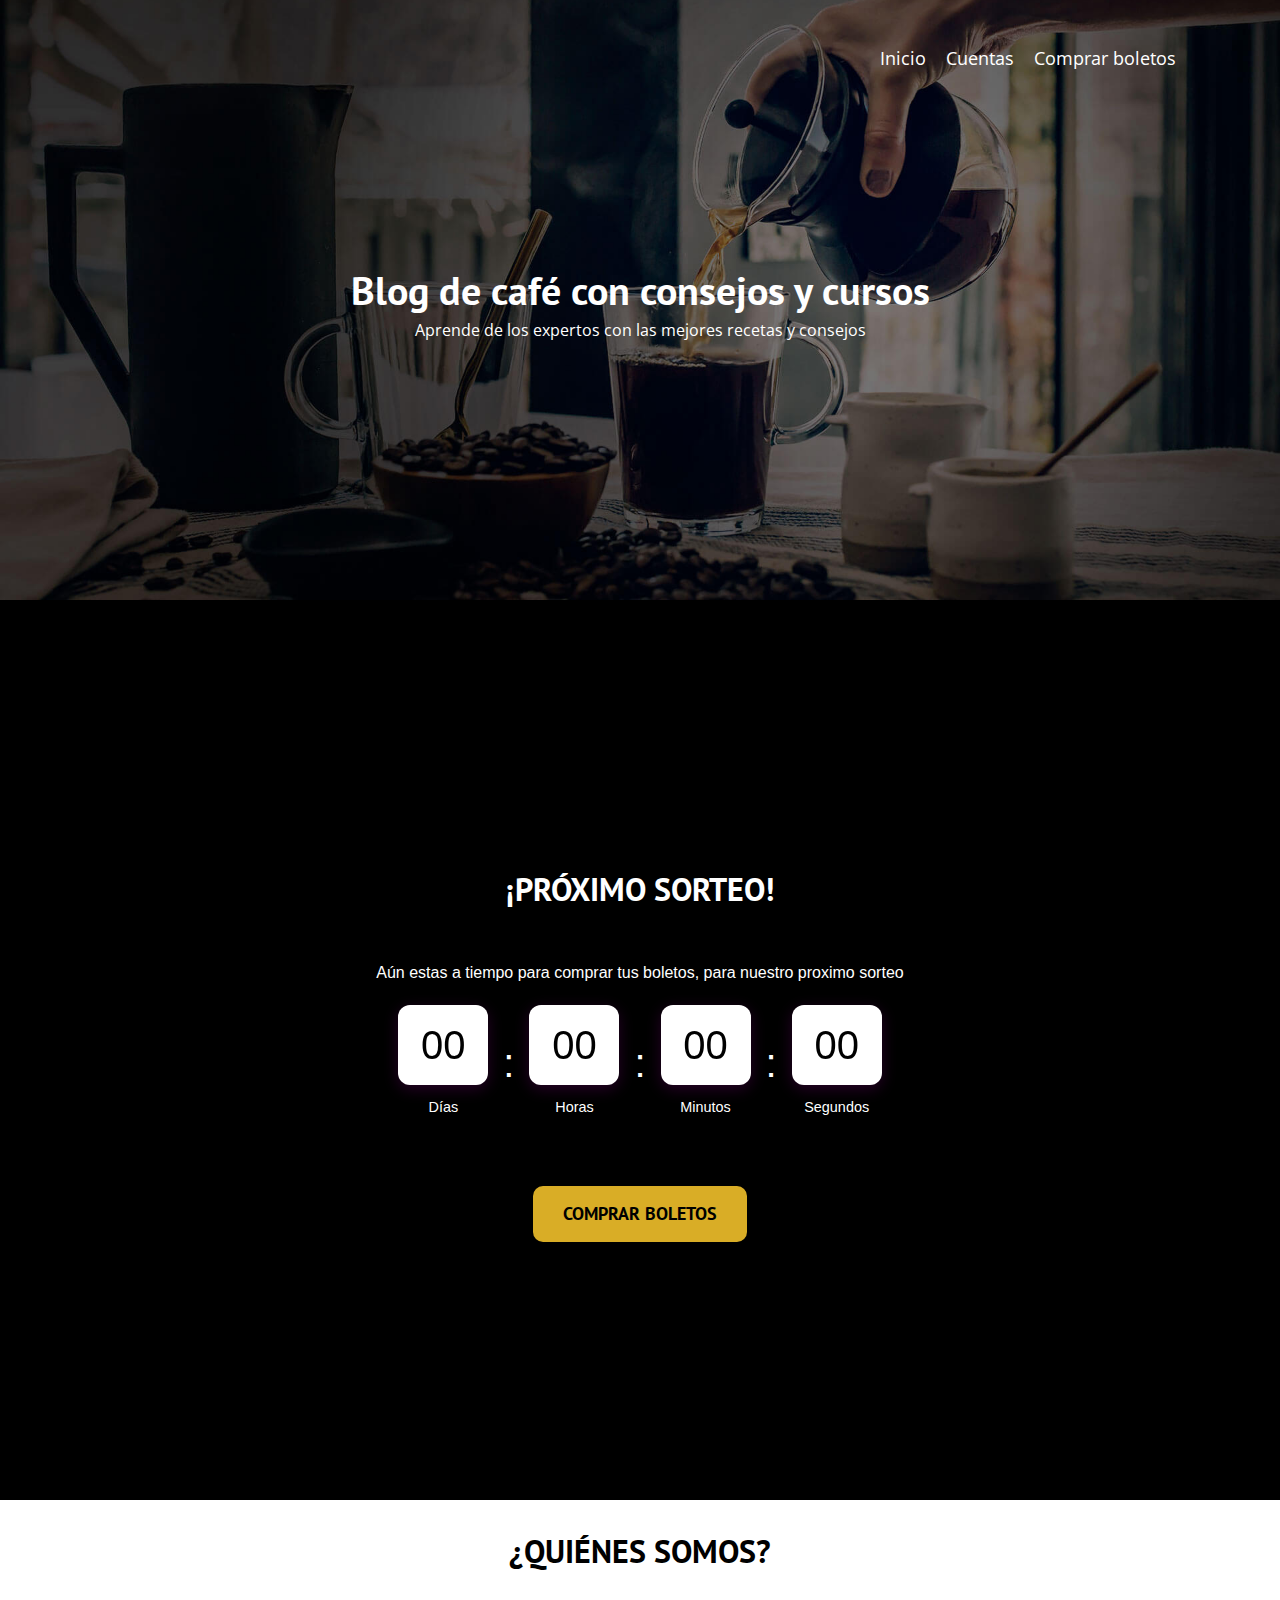
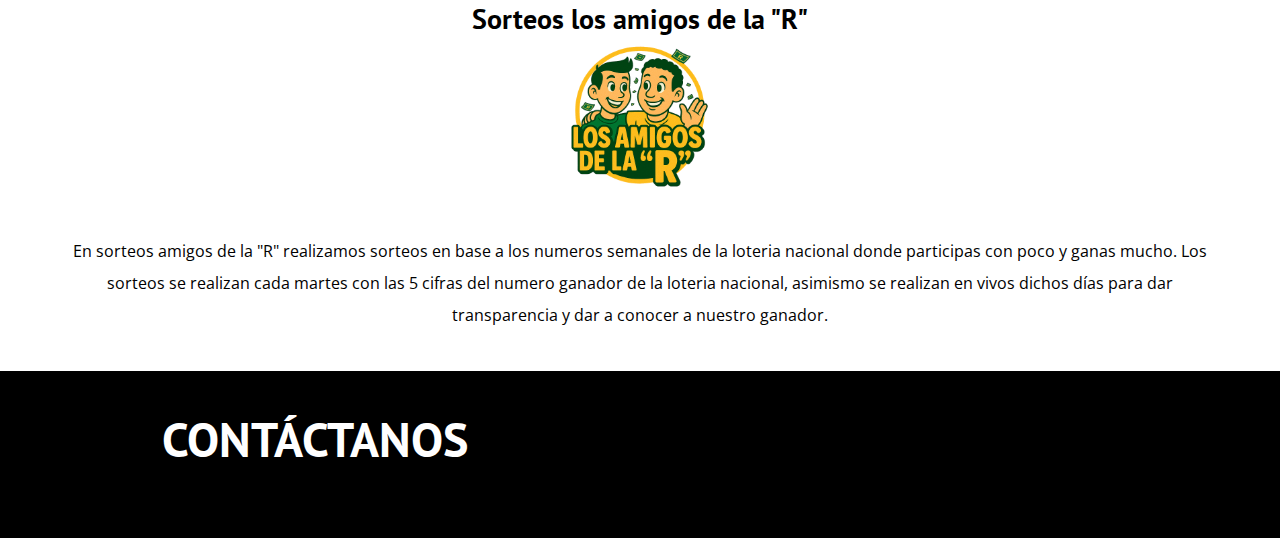
<file: index.html>
<!DOCTYPE html>
<html lang="en">
<head>
    <meta charset="UTF-8">
    <meta name="viewport" content="width=device-width, initial-scale=1.0">
    <title>LosamigosdelaR</title>
    <link rel="icon" href="/img/Logo1.png">
    <link rel="stylesheet" href="css/normalize.css">
    <link rel="stylesheet" href="css/style.css">
    <link rel="preconnect" href="https://fonts.googleapis.com">
    <link rel="preconnect" href="https://fonts.gstatic.com" crossorigin>
    <link href="https://fonts.googleapis.com/css2?family=Open+Sans&family=PT+Sans:wght@400;700&display=swap" rel="stylesheet">
</head>
<body>
    <header class="header">

        <div class="contenedor">
            <div class="barra">
                <a class="logo" href="index.html">
                
                </a>

                <nav class="navegacion">
                    <a href="nosotros.html" class="navegacion_enlace">Inicio</a>
                    <a href="cursos.html" class="navegacion_enlace">Cuentas</a>
                    <a href="contacto.html" class="navegacion_enlace">Comprar boletos</a>

                </nav>
             </div>
        </div>

        <div class="header_texto">
            <h2 class="no-margin">Blog de café con consejos y cursos</h2>
            <p class="no-margin">Aprende de los expertos con las mejores recetas y consejos</p>
        </div>
    </header>

    <div class="contador-body">
        <h3>¡PRÓXIMO SORTEO!</h3>
    <P>Aún estas a tiempo para comprar tus boletos, para nuestro proximo sorteo</P>
    
    <div class="contador-container">
      <div class="tiempo">
        <div class="flip-card" id="dias">
          <div class="flip-card-inner">
            <div class="flip-face flip-front">00</div>
            <div class="flip-face flip-back">00</div>
          </div>
        </div>
        <div class="label">Días</div>
      </div>
      <div class="separador">:</div>
  
      <div class="tiempo">
        <div class="flip-card" id="horas">
          <div class="flip-card-inner">
            <div class="flip-face flip-front">00</div>
            <div class="flip-face flip-back">00</div>
          </div>
        </div>
        <div class="label">Horas</div>
      </div>
      <div class="separador">:</div>
  
      <div class="tiempo">
        <div class="flip-card" id="minutos">
          <div class="flip-card-inner">
            <div class="flip-face flip-front">00</div>
            <div class="flip-face flip-back">00</div>
          </div>
        </div>
        <div class="label">Minutos</div>
      </div>
      <div class="separador">:</div>
  
      <div class="tiempo">
        <div class="flip-card" id="segundos">
          <div class="flip-card-inner">
            <div class="flip-face flip-front">00</div>
            <div class="flip-face flip-back">00</div>
          </div>
        </div>
        <div class="label">Segundos</div>

        
      </div>
      
    </div>
    <br>
    <br>
    <a href="entrada.html" class="boton boton--primario">Comprar Boletos</a>
    </div>
    
  
    <script>
        const fechaBoda = new Date("2025-06-09T00:00:00");
    
        function actualizarFlipCard(id, nuevoValor) {
          const card = document.getElementById(id);
          const inner = card.querySelector('.flip-card-inner');
          const front = card.querySelector('.flip-front');
          const back = card.querySelector('.flip-back');
    
          if (front.textContent !== nuevoValor) {
            back.textContent = nuevoValor;
            card.classList.add('flipping');
    
            setTimeout(() => {
              front.textContent = nuevoValor;
              card.classList.remove('flipping');
            }, 600);
          }
        }
    
        function actualizarContador() {
          const ahora = new Date();
          const diferencia = fechaBoda - ahora;
    
          if (diferencia <= 0) {
            // Aquí podrías mostrar un mensaje especial
            return;
          }
    
          const segundosTotales = Math.floor(diferencia / 1000);
          const dias = Math.floor(segundosTotales / (60 * 60 * 24));
          const horas = Math.floor((segundosTotales % (60 * 60 * 24)) / (60 * 60));
          const minutos = Math.floor((segundosTotales % (60 * 60)) / 60);
          const segundos = segundosTotales % 60;
    
          actualizarFlipCard("dias", dias.toString().padStart(2, '0'));
          actualizarFlipCard("horas", horas.toString().padStart(2, '0'));
          actualizarFlipCard("minutos", minutos.toString().padStart(2, '0'));
          actualizarFlipCard("segundos", segundos.toString().padStart(2, '0'));
        }
    
        actualizarContador();
        setInterval(actualizarContador, 1000);
      </script>


    <div class="contenedor contenido-principal">
        <main class="Blog">
            <h3>¿QUIÉNES SOMOS?</h3>
            <div class="entrada__contenido">
                    <h4 class="no-margin">Sorteos los amigos de la "R"</h4>
                    <img class="logo-qs" src="img/Logo1.png" alt="">
                    <p>
                      En sorteos amigos de la "R" realizamos sorteos en base a los numeros semanales de la loteria nacional donde participas con poco y ganas mucho.
                        Los sorteos se realizan cada martes con las 5 cifras del numero ganador de la loteria nacional, asimismo se realizan en vivos dichos días para dar transparencia y dar a conocer a nuestro ganador.</p>
                        

                
                </div>

          
            
         </main>
    </div>

    <footer class="footer">
        <div class="contenedor">
            <div class="contenedor">
                <div class="barra">
                    <a class="logo" href="index.html">
                    <h1 class="logo_nombre no no-margin centrar-texto"><span class="logo_bold">CONTÁCTANOS</span></h1>
                    </a>
    
                
                 </div>
            </div>

        </div>
    </footer>


</body>
</html>
</file>
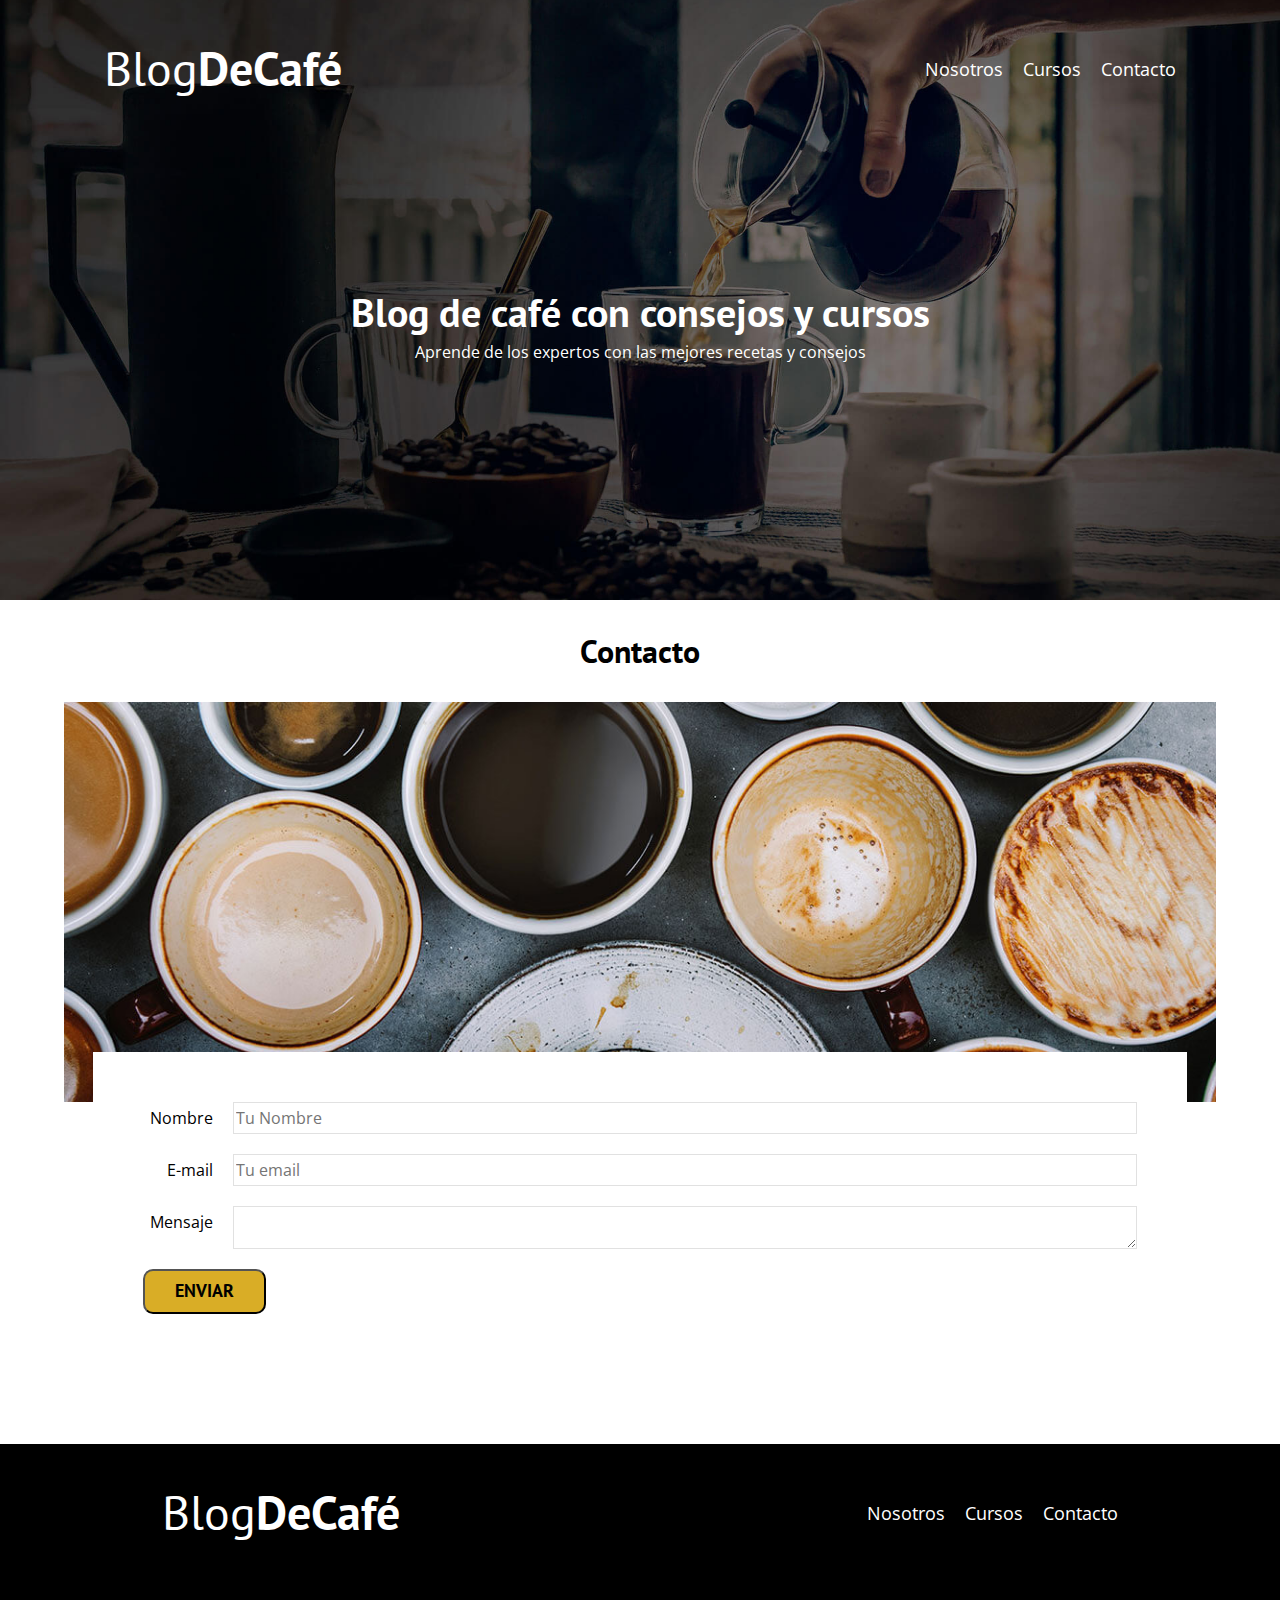
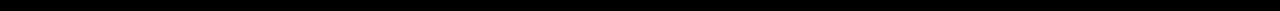
<file: contacto.html>
<!DOCTYPE html>
<html lang="en">
<head>
    <meta charset="UTF-8">
    <meta name="viewport" content="width=device-width, initial-scale=1.0">
    <title>BlogDeCafe</title>
    <link rel="icon" href="/img/taza-de-cafe.png">
    <link rel="stylesheet" href="css/normalize.css">
    <link rel="stylesheet" href="css/style.css">
    <link rel="preconnect" href="https://fonts.googleapis.com">
    <link rel="preconnect" href="https://fonts.gstatic.com" crossorigin>
    <link href="https://fonts.googleapis.com/css2?family=Open+Sans&family=PT+Sans:wght@400;700&display=swap" rel="stylesheet">
</head>
<body>
    <header class="header">

        <div class="contenedor">
            <div class="barra">
                <a class="logo" href="index.html">
                <h1 class="logo_nombre no no-margin centrar-texto">Blog<span class="logo_bold">DeCafé</span></h1>
                </a>

                <nav class="navegacion">
                    <a href="nosotros.html" class="navegacion_enlace">Nosotros</a>
                    <a href="cursos.html" class="navegacion_enlace">Cursos</a>
                    <a href="contacto.html" class="navegacion_enlace">Contacto</a>

                </nav>
             </div>
        </div>

        <div class="header_texto">
            <h2 class="no-margin">Blog de café con consejos y cursos</h2>
            <p class="no-margin">Aprende de los expertos con las mejores recetas y consejos</p>
        </div>
    </header>

    <main class="contenedor">
        <h3 class="centrar-texto">Contacto</h3>

        <div class="contacto-bg">

        </div>
      
        <form class="formulario" >

            <div class="campo">
                <label class="campo__label" for="">Nombre</label>
                <input class="campo__field" type="text" placeholder="Tu Nombre" id="nombre">
            </div>
            <div class="campo">
                <label class="campo__label" for="">E-mail</label>
                <input class="campo__field" type="email" placeholder="Tu email" id="email">
            </div>
            <div class="campo">
                <label class="campo__label" for="mensaje">Mensaje</label>
                <textarea class="campo__field" id="mensaje"></textarea>
                
            </div>
            <div class="campo">
                <label for=""></label>
                <input type="submit" value="Enviar" class="boton boton--primario">
            </div>
        </form>

    </main>

    
 <footer class="footer">
        <div class="contenedor">
            <div class="contenedor">
                <div class="barra">
                    <a class="logo" href="index.html">
                    <h1 class="logo_nombre no no-margin centrar-texto">Blog<span class="logo_bold">DeCafé</span></h1>
                    </a>
    
                    <nav class="navegacion">
                        <a href="nosotros.html" class="navegacion_enlace">Nosotros</a>
                        <a href="cursos.html" class="navegacion_enlace">Cursos</a>
                        <a href="contacto.html" class="navegacion_enlace">Contacto</a>
    
                    </nav>
                 </div>
            </div>

        </div>
    </footer>


</body>
</html>
</file>
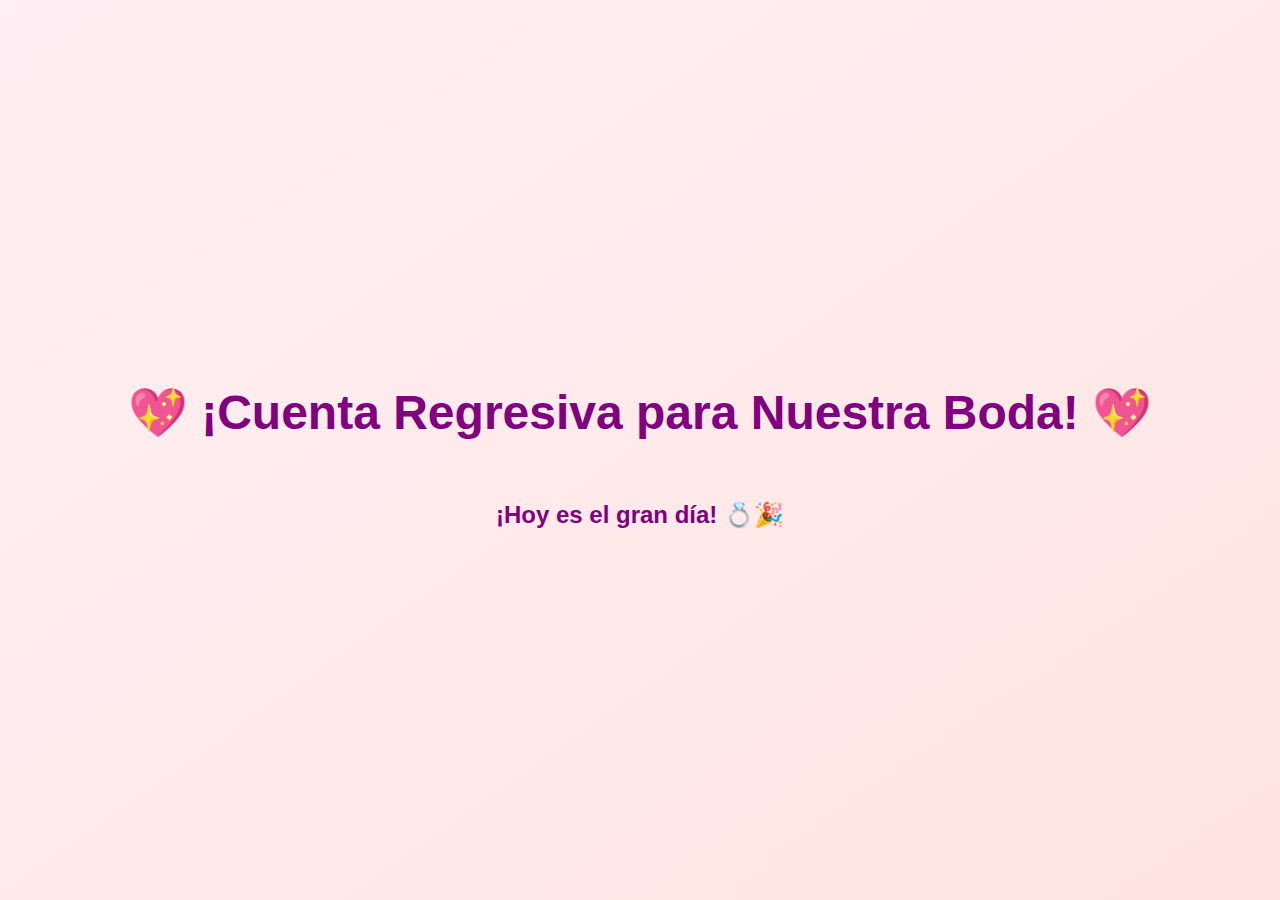
<file: Contador.html>
<!DOCTYPE html>
<html lang="es">
<head>
  <meta charset="UTF-8">
  <title>Cuenta Regresiva para la Boda</title>
  <style>
    body {
      margin: 0;
      padding: 0;
      font-family: 'Segoe UI', Tahoma, Geneva, Verdana, sans-serif;
      background: linear-gradient(to bottom right, #fff0f5, #ffe4e1);
      color: #800080;
      text-align: center;
      min-height: 100vh;
      display: flex;
      flex-direction: column;
      justify-content: center;
      align-items: center;
    }

    h1 {
      font-size: 3em;
      margin-bottom: 40px;
    }

    .contador-container {
      display: flex;
      gap: 15px;
      align-items: center;
    }

    .cuadro {
      background-color: white;
      color: #800080;
      padding: 20px;
      border-radius: 12px;
      box-shadow: 0 4px 15px rgba(128, 0, 128, 0.3);
      font-size: 2.5em;
      min-width: 90px;
      transition: transform 0.3s ease;
    }

    .label {
      font-size: 0.4em;
      color: #666;
      margin-top: 8px;
    }

    .separador {
      font-size: 2.5em;
      color: #800080;
    }

    .segundos.bounce {
      animation: bounceDown 0.4s;
    }

    @keyframes bounceDown {
      0%   { transform: translateY(-10px); }
      50%  { transform: translateY(8px); }
      100% { transform: translateY(0); }
    }

    /* Responsive */
    @media (max-width: 600px) {
      h1 {
        font-size: 2em;
      }

      .cuadro {
        font-size: 1.5em;
        min-width: 60px;
        padding: 15px;
      }

      .separador {
        font-size: 2em;
      }
    }
  </style>
</head>
<body>
  <h1>💖 ¡Cuenta Regresiva para Nuestra Boda! 💖</h1>

  <div class="contador-container" id="contador">
    <!-- Aquí se llenará con JavaScript -->
  </div>

  <script>
    const fechaBoda = new Date("2025-12-20T00:00:00");

    function crearElementoTiempo(valor, etiqueta, claseExtra = "") {
      return `
        <div class="cuadro ${claseExtra}">
          ${valor.toString().padStart(2, '0')}
          <div class="label">${etiqueta}</div>
        </div>
      `;
    }

    function actualizarContador() {
      const ahora = new Date();
      const diferencia = fechaBoda - ahora;

      const contenedor = document.getElementById("contador");

      if (diferencia <= 0) {
        contenedor.innerHTML = "<h2>¡Hoy es el gran día! 💍🎉</h2>";
        return;
      }

      const segundosTotales = Math.floor(diferencia / 1000);
      const dias = Math.floor(segundosTotales / (60 * 60 * 24));
      const horas = Math.floor((segundosTotales % (60 * 60 * 24)) / (60 * 60));
      const minutos = Math.floor((segundosTotales % (60 * 60)) / 60);
      const segundos = segundosTotales % 60;

      // Estructura con separadores
      contenedor.innerHTML = `
        ${crearElementoTiempo(dias, "Días")}
        <div class="separador">:</div>
        ${crearElementoTiempo(horas, "Horas")}
        <div class="separador">:</div>
        ${crearElementoTiempo(minutos, "Minutos")}
        <div class="separador">:</div>
        ${crearElementoTiempo(segundos, "Segundos", "segundos")}
      `;

      // Animación para los segundos
      const segundosElemento = document.querySelector(".segundos");
      segundosElemento.classList.add("bounce");
      setTimeout(() => {
        segundosElemento.classList.remove("bounce");
      }, 400);
    }

    actualizarContador();
    setInterval(actualizarContador, 1000);
  </script>
</body>
</html>
</file>
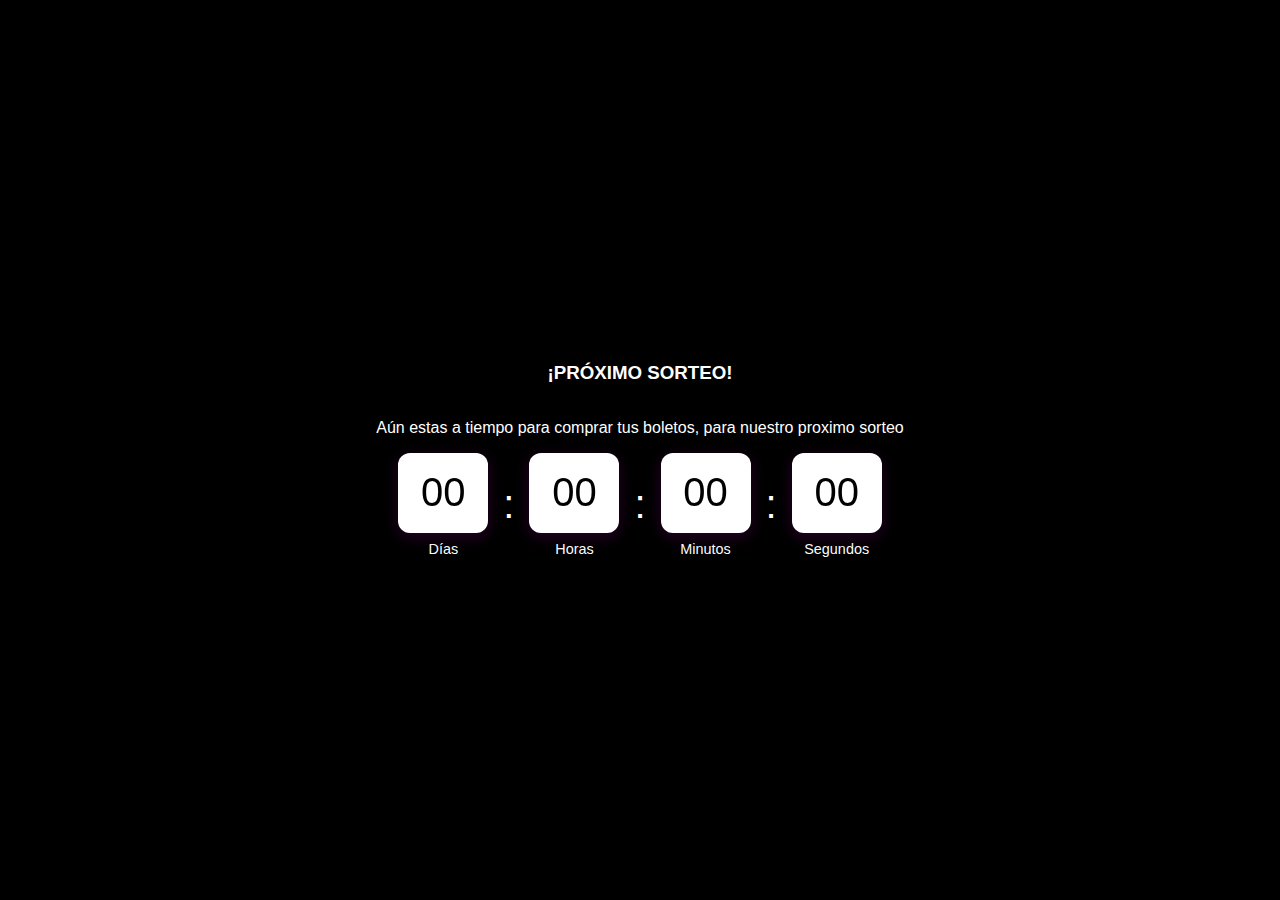
<file: contadorbonito copy.html>
<!DOCTYPE html>
<html lang="es">
<head>
  <meta charset="UTF-8">
  <title>Cuenta Regresiva para la Boda</title>
  <style>
    body {
      margin: 0;
      padding: 0;
      font-family: 'Segoe UI', Tahoma, Geneva, Verdana, sans-serif;
      background: linear-gradient(to bottom right, #000000, #000000);
      color: #ffffff;
      text-align: center;
      min-height: 100vh;
      display: flex;
      flex-direction: column;
      justify-content: center;
      align-items: center;
    }

    h1 {
      font-size: 3em;
      margin-bottom: 40px;
    }

    .contador-container {
      display: flex;
      gap: 15px;
      align-items: center;
    }

    .tiempo {
      display: flex;
      flex-direction: column;
      align-items: center;
    }

    .flip-card {
      position: relative;
      width: 90px;
      height: 80px;
      perspective: 1000px;
    }

    .flip-card-inner {
      position: absolute;
      width: 100%;
      height: 100%;
      transition: transform 0.6s;
      transform-style: preserve-3d;
    }

    .flip-card.flipping .flip-card-inner {
      animation: flipDown 0.6s forwards;
    }

    @keyframes flipDown {
      0% { transform: rotateX(0deg); }
      100% { transform: rotateX(-180deg); }
    }

    .flip-face {
      position: absolute;
      width: 100%;
      height: 100%;
      background: #ffffff;
      color: #000000;
      border-radius: 12px;
      box-shadow: 0 4px 15px rgba(128, 0, 128, 0.3);
      display: flex;
      justify-content: center;
      align-items: center;
      font-size: 2.5em;
      backface-visibility: hidden;
    }

    .flip-front {
      z-index: 2;
    }

    .flip-back {
      transform: rotateX(180deg);
    }

    .label {
      font-size: 0.9em;
      margin-top: 8px;
      color: #fff;
    }

    .separador {
      font-size: 2.5em;
    }
  </style>
</head>
<body>
  <h3>¡PRÓXIMO SORTEO!</h3>
  <P>Aún estas a tiempo para comprar tus boletos, para nuestro proximo sorteo</P>
  <div class="contador-container">
    <div class="tiempo">
      <div class="flip-card" id="dias">
        <div class="flip-card-inner">
          <div class="flip-face flip-front">00</div>
          <div class="flip-face flip-back">00</div>
        </div>
      </div>
      <div class="label">Días</div>
    </div>
    <div class="separador">:</div>

    <div class="tiempo">
      <div class="flip-card" id="horas">
        <div class="flip-card-inner">
          <div class="flip-face flip-front">00</div>
          <div class="flip-face flip-back">00</div>
        </div>
      </div>
      <div class="label">Horas</div>
    </div>
    <div class="separador">:</div>

    <div class="tiempo">
      <div class="flip-card" id="minutos">
        <div class="flip-card-inner">
          <div class="flip-face flip-front">00</div>
          <div class="flip-face flip-back">00</div>
        </div>
      </div>
      <div class="label">Minutos</div>
    </div>
    <div class="separador">:</div>

    <div class="tiempo">
      <div class="flip-card" id="segundos">
        <div class="flip-card-inner">
          <div class="flip-face flip-front">00</div>
          <div class="flip-face flip-back">00</div>
        </div>
      </div>
      <div class="label">Segundos</div>
    </div>
  </div>

  <script>
    const fechaBoda = new Date("2025-06-09T00:00:00");

    function actualizarFlipCard(id, nuevoValor) {
      const card = document.getElementById(id);
      const inner = card.querySelector('.flip-card-inner');
      const front = card.querySelector('.flip-front');
      const back = card.querySelector('.flip-back');

      if (front.textContent !== nuevoValor) {
        back.textContent = nuevoValor;
        card.classList.add('flipping');

        setTimeout(() => {
          front.textContent = nuevoValor;
          card.classList.remove('flipping');
        }, 600);
      }
    }

    function actualizarContador() {
      const ahora = new Date();
      const diferencia = fechaBoda - ahora;

      if (diferencia <= 0) {
        // Aquí podrías mostrar un mensaje especial
        return;
      }

      const segundosTotales = Math.floor(diferencia / 1000);
      const dias = Math.floor(segundosTotales / (60 * 60 * 24));
      const horas = Math.floor((segundosTotales % (60 * 60 * 24)) / (60 * 60));
      const minutos = Math.floor((segundosTotales % (60 * 60)) / 60);
      const segundos = segundosTotales % 60;

      actualizarFlipCard("dias", dias.toString().padStart(2, '0'));
      actualizarFlipCard("horas", horas.toString().padStart(2, '0'));
      actualizarFlipCard("minutos", minutos.toString().padStart(2, '0'));
      actualizarFlipCard("segundos", segundos.toString().padStart(2, '0'));
    }

    actualizarContador();
    setInterval(actualizarContador, 1000);
  </script>
</body>
</html>
</file>
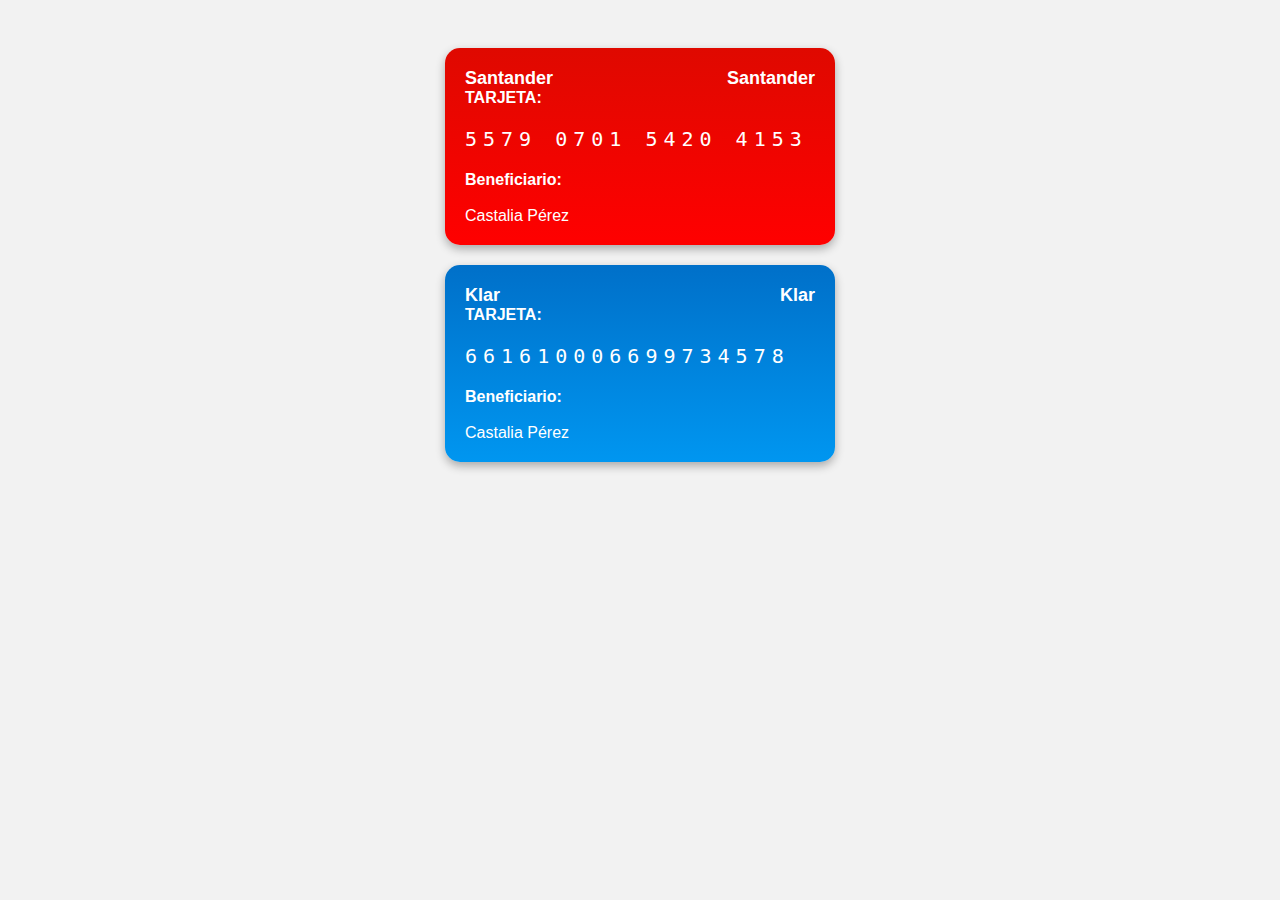
<file: Cuentas.html>
<!DOCTYPE html>
<html lang="es">
<head>
  <meta charset="UTF-8">
  <title>Tarjetas BBVA</title>
  <style>
    body {
      font-family: Arial, sans-serif;
      background: #f2f2f2;
      padding: 20px;
    }

    .card {
      background: linear-gradient(to bottom, #0070c9, #0096f0);
      color: white;
      border-radius: 15px;
      padding: 20px;
      max-width: 350px;
      margin: 20px auto;
      box-shadow: 0 4px 10px rgba(0, 0, 0, 0.3);
      position: relative;
    }

    .card-santander {
      background: linear-gradient(to bottom, #df0900, #ff0000);
      color: white;
      border-radius: 15px;
      padding: 20px;
      max-width: 350px;
      margin: 20px auto;
      box-shadow: 0 4px 10px rgba(0, 0, 0, 0.3);
      position: relative;
    }

    .card-header {
      display: flex;
      justify-content: space-between;
      font-weight: bold;
      font-size: 18px;
    }

    .card-number {
      font-family: monospace;
      font-size: 20px;
      letter-spacing: 6px;
      margin: 20px 0;
      cursor: pointer;
      user-select: none;
    }

    .card-number:hover {
      text-decoration: underline;
    }

    .label {
      font-weight: bold;
    }

    .copied-msg {
      position: absolute;
      bottom: 10px;
      right: 15px;
      background: rgba(255, 255, 255, 0.2);
      padding: 5px 10px;
      border-radius: 5px;
      font-size: 12px;
      display: none;
    }
  </style>
</head>
<body>

  <div class="card-santander">
    <div class="card-header">
      <span>Santander</span>
      <span>Santander</span>
    </div>
    <div><span class="label">TARJETA:</span></div>
    <div class="card-number" onclick="copiarTexto(this)">5579 0701 5420 4153</div>
    <div><span class="label">Beneficiario:</span><br><br>Castalia Pérez</div>
    <div class="copied-msg">Copiado</div>
  </div>

  <div class="card">
    <div class="card-header">
      <span>Klar</span>
      <span>Klar</span>
    </div>
    <div><span class="label">TARJETA:</span></div>
    <div class="card-number" onclick="copiarTexto(this)">661610006699734578</div>
    <div><span class="label">Beneficiario:</span><br><br>Castalia Pérez</div>
    <div class="copied-msg">Copiado</div>
  </div>

  

  <script>
    function copiarTexto(elemento) {
      const texto = elemento.innerText;
      navigator.clipboard.writeText(texto).then(() => {
        const msg = elemento.parentElement.querySelector('.copied-msg');
        msg.style.display = 'inline-block';
        setTimeout(() => {
          msg.style.display = 'none';
        }, 1000);
      });
    }
  </script>

</body>
</html>
</file>
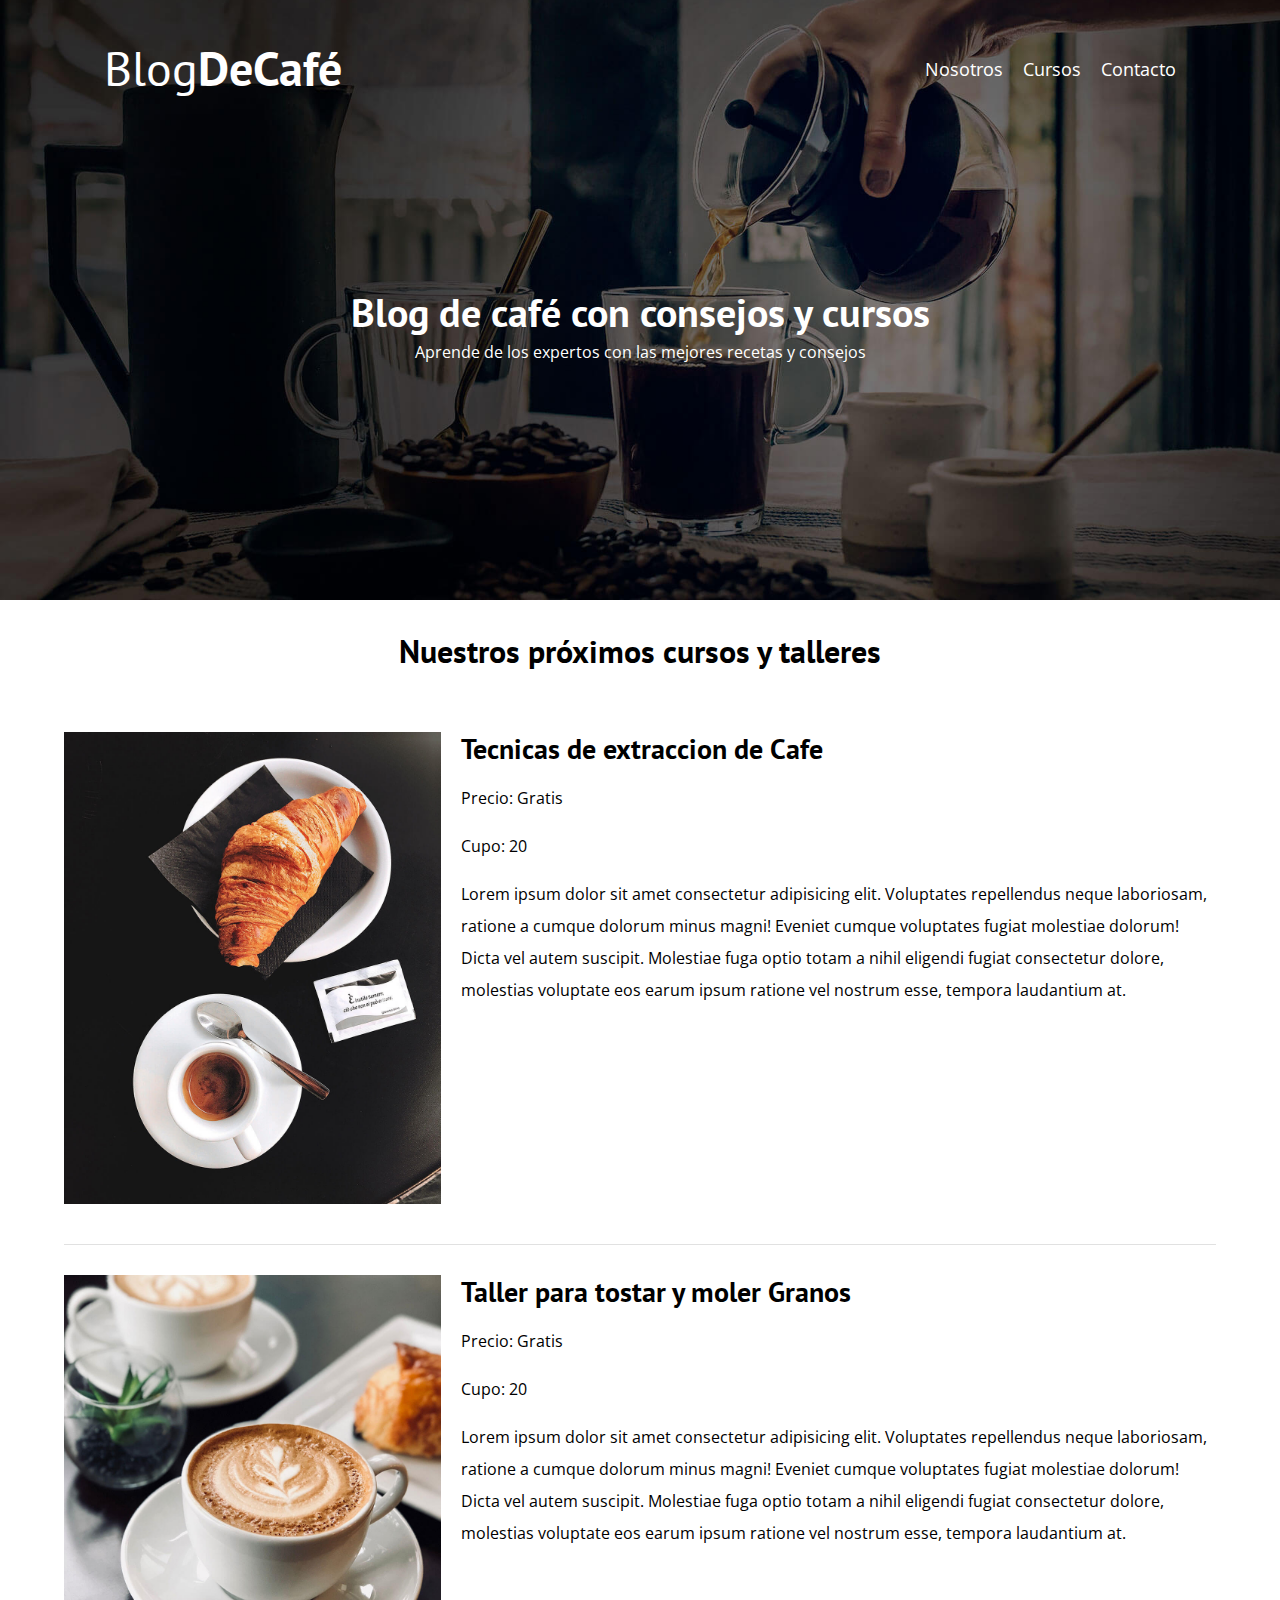
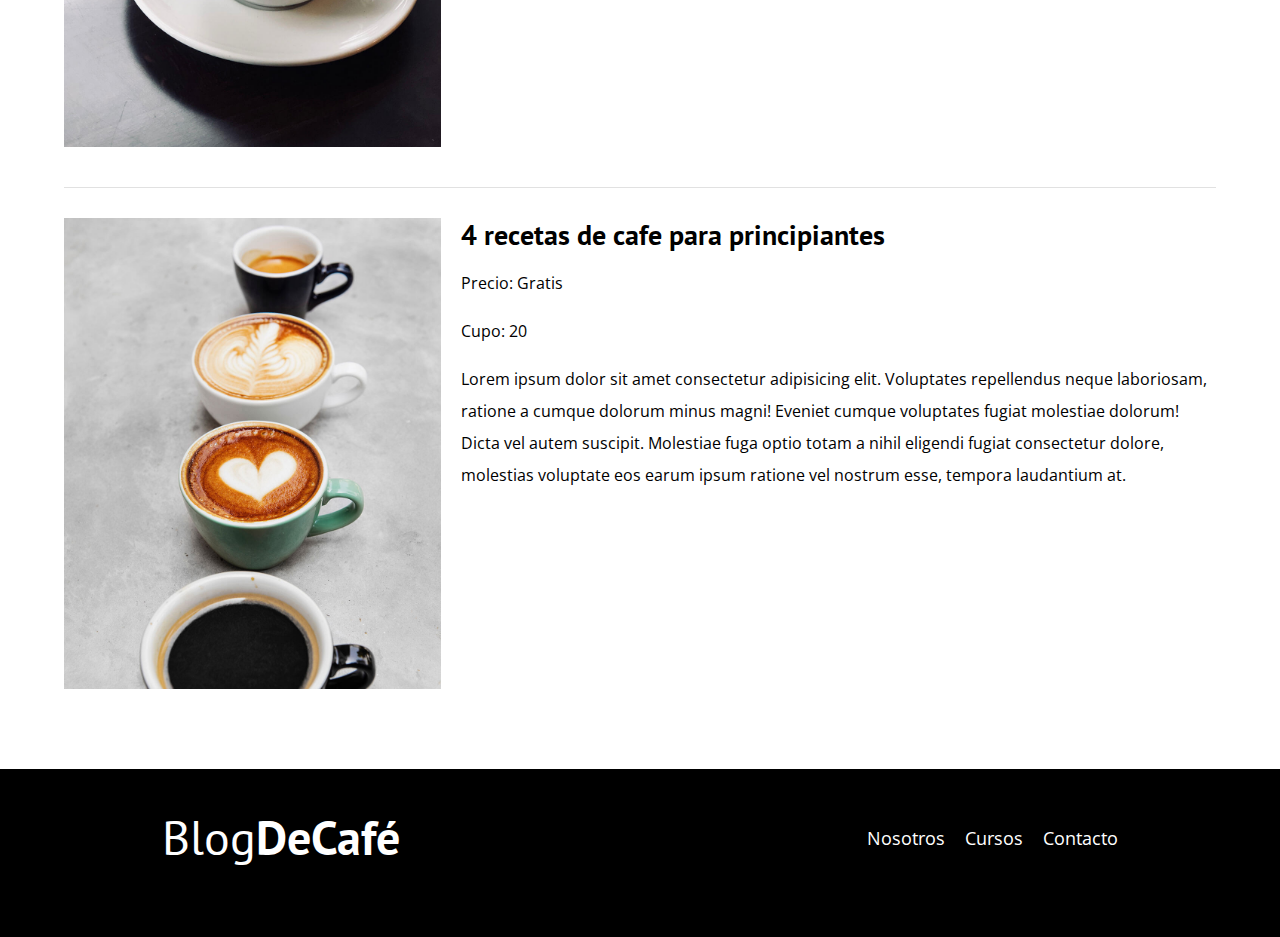
<file: cursos.html>
<!DOCTYPE html>
<html lang="en">

<head>
    <meta charset="UTF-8">
    <meta name="viewport" content="width=device-width, initial-scale=1.0">
    <title>BlogDeCafe</title>
    <link rel="icon" href="/img/taza-de-cafe.png">
    <link rel="stylesheet" href="css/normalize.css">
    <link rel="stylesheet" href="css/style.css">
    <link rel="preconnect" href="https://fonts.googleapis.com">
    <link rel="preconnect" href="https://fonts.gstatic.com" crossorigin>
    <link href="https://fonts.googleapis.com/css2?family=Open+Sans&family=PT+Sans:wght@400;700&display=swap"
        rel="stylesheet">
</head>

<body>
    <header class="header">

        <div class="contenedor">
            <div class="barra">
                <a class="logo" href="index.html">
                    <h1 class="logo_nombre no no-margin centrar-texto">Blog<span class="logo_bold">DeCafé</span></h1>
                </a>

                <nav class="navegacion">
                    <a href="nosotros.html" class="navegacion_enlace">Nosotros</a>
                    <a href="cursos.html" class="navegacion_enlace">Cursos</a>
                    <a href="contacto.html" class="navegacion_enlace">Contacto</a>

                </nav>
            </div>
        </div>

        <div class="header_texto">
            <h2 class="no-margin">Blog de café con consejos y cursos</h2>
            <p class="no-margin">Aprende de los expertos con las mejores recetas y consejos</p>
        </div>
    </header>

    <main class="contenedor">
        <h3 class="centrar-texto">Nuestros próximos cursos y talleres</h3>


        <div class="curso">
            <div class="curso__imagen">
                <img src="img/curso1.jpg" alt="imagen del curso">
            </div>

            <div class="curso__informacion">
                <h4 class="no-margin">Tecnicas de extraccion de Cafe</h4>
                <p class="curso__label">Precio:
                    <span class="curso__info">Gratis</span>
                </p>
                <p class="curso__label">Cupo:
                    <span class="curso__info">20</span>
                </p>
                <p class="curso_descripcion">
                    Lorem ipsum dolor sit amet consectetur adipisicing elit. Voluptates repellendus neque laboriosam,
                    ratione a cumque dolorum minus magni! Eveniet cumque voluptates fugiat molestiae dolorum! Dicta vel
                    autem suscipit. Molestiae fuga optio totam a nihil eligendi fugiat consectetur dolore, molestias
                    voluptate eos earum ipsum ratione vel nostrum esse, tempora laudantium at.
                </p>
            </div> <!--.curso-informacion-->
        </div> <!--.curso-->


        <div class="curso">
            <div class="curso__imagen">
                <img src="img/curso2.jpg" alt="imagen del curso">
            </div>

            <div class="curso__informacion">
                <h4 class="no-margin">Taller para tostar y moler Granos</h4>
                <p class="curso__label">Precio:
                    <span class="curso__info">Gratis</span>
                </p>
                <p class="curso__label">Cupo:
                    <span class="curso__info">20</span>
                </p>
                <p class="curso_descripcion">
                    Lorem ipsum dolor sit amet consectetur adipisicing elit. Voluptates repellendus neque laboriosam,
                    ratione a cumque dolorum minus magni! Eveniet cumque voluptates fugiat molestiae dolorum! Dicta vel
                    autem suscipit. Molestiae fuga optio totam a nihil eligendi fugiat consectetur dolore, molestias
                    voluptate eos earum ipsum ratione vel nostrum esse, tempora laudantium at.
                </p>
            </div> <!--.curso-informacion-->
        </div> <!--.curso-->

        <div class="curso">
            <div class="curso__imagen">
                <img src="img/curso3.jpg" alt="imagen del curso">
            </div>

            <div class="curso__informacion">
                <h4 class="no-margin">4 recetas de cafe para principiantes</h4>
                <p class="curso__label">Precio:
                    <span class="curso__info">Gratis</span>
                </p>
                <p class="curso__label">Cupo:
                    <span class="curso__info">20</span>
                </p>
                <p class="curso_descripcion">
                    Lorem ipsum dolor sit amet consectetur adipisicing elit. Voluptates repellendus neque laboriosam,
                    ratione a cumque dolorum minus magni! Eveniet cumque voluptates fugiat molestiae dolorum! Dicta vel
                    autem suscipit. Molestiae fuga optio totam a nihil eligendi fugiat consectetur dolore, molestias
                    voluptate eos earum ipsum ratione vel nostrum esse, tempora laudantium at.
                </p>
            </div> <!--.curso-informacion-->
        </div> <!--.curso-->
    </main>
    <footer class="footer">
        <div class="contenedor">
            <div class="contenedor">
                <div class="barra">
                    <a class="logo" href="index.html">
                        <h1 class="logo_nombre no no-margin centrar-texto">Blog<span class="logo_bold">DeCafé</span>
                        </h1>
                    </a>

                    <nav class="navegacion">
                        <a href="nosotros.html" class="navegacion_enlace">Nosotros</a>
                        <a href="cursos.html" class="navegacion_enlace">Cursos</a>
                        <a href="contacto.html" class="navegacion_enlace">Contacto</a>

                    </nav>
                </div>
            </div>

        </div>
    </footer>


</body>

</html>
</file>
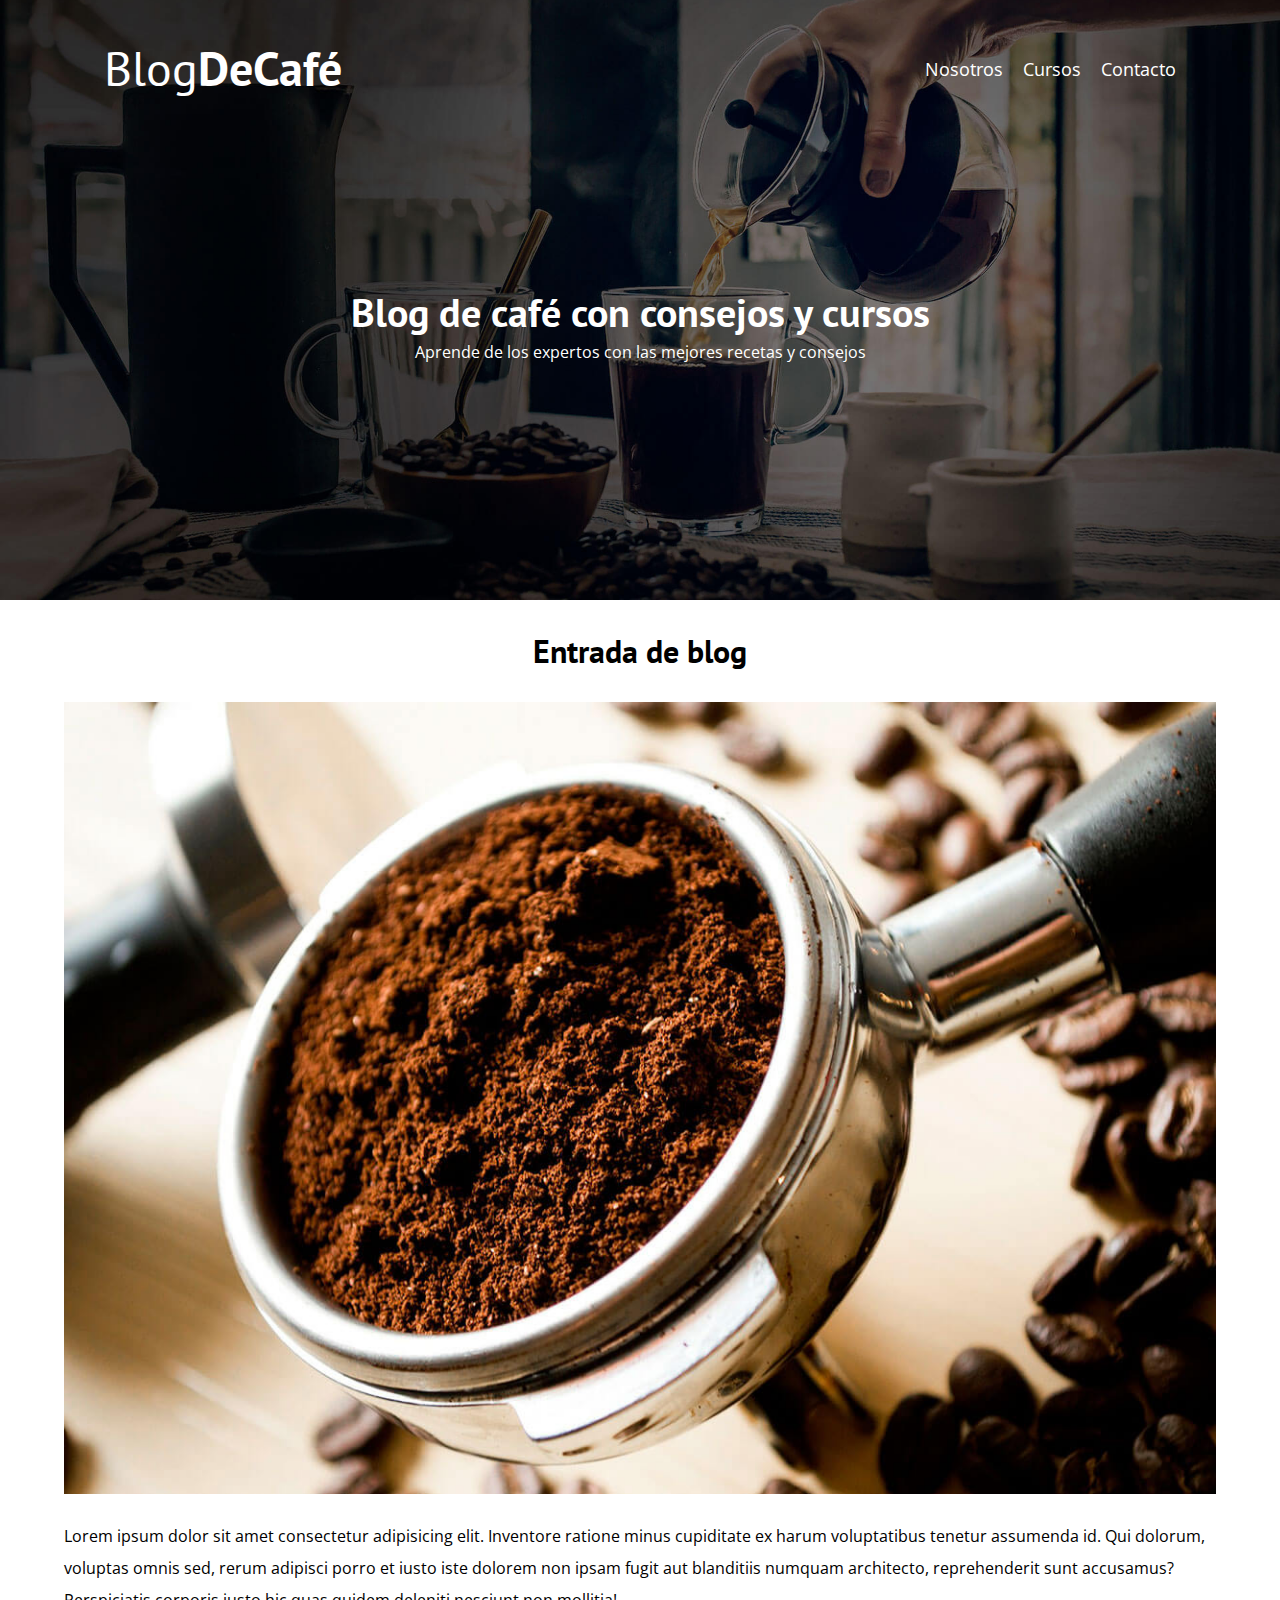
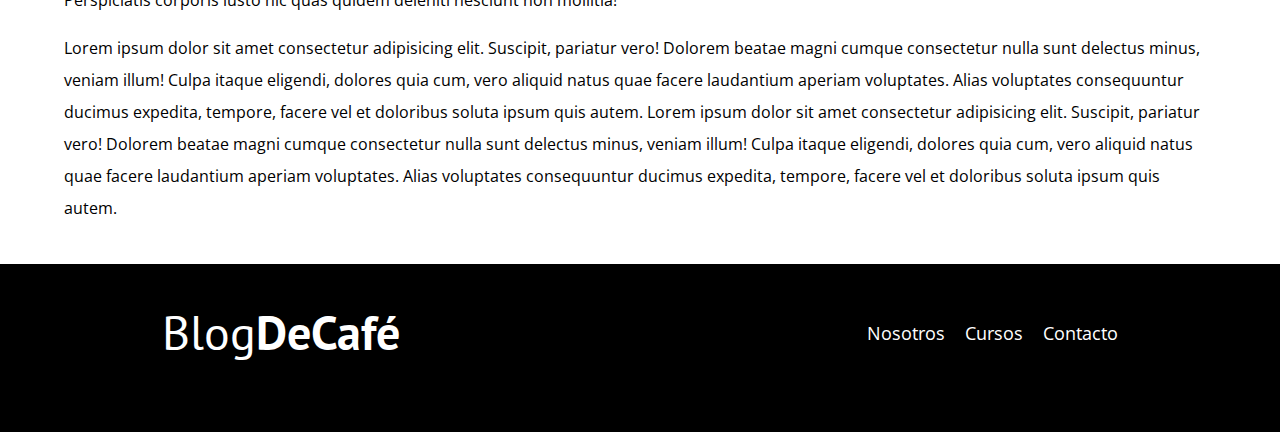
<file: entrada.html>
<!DOCTYPE html>
<html lang="en">

<head>
    <meta charset="UTF-8">
    <meta name="viewport" content="width=device-width, initial-scale=1.0">
    <title>BlogDeCafe</title>
    <link rel="icon" href="/img/taza-de-cafe.png">
    <link rel="stylesheet" href="css/normalize.css">
    <link rel="stylesheet" href="css/style.css">
    <link rel="preconnect" href="https://fonts.googleapis.com">
    <link rel="preconnect" href="https://fonts.gstatic.com" crossorigin>
    <link href="https://fonts.googleapis.com/css2?family=Open+Sans&family=PT+Sans:wght@400;700&display=swap"
        rel="stylesheet">
</head>

<body>
    <header class="header">

        <div class="contenedor">
            <div class="barra">
                <a class="logo" href="index.html">
                    <h1 class="logo_nombre no no-margin centrar-texto">Blog<span class="logo_bold">DeCafé</span></h1>
                </a>

                <nav class="navegacion">
                    <a href="nosotros.html" class="navegacion_enlace">Nosotros</a>
                    <a href="cursos.html" class="navegacion_enlace">Cursos</a>
                    <a href="contacto.html" class="navegacion_enlace">Contacto</a>

                </nav>
            </div>
        </div>

        <div class="header_texto">
            <h2 class="no-margin">Blog de café con consejos y cursos</h2>
            <p class="no-margin">Aprende de los expertos con las mejores recetas y consejos</p>
        </div>
    </header>

    <main class="contenedor">
        <h3 class="centrar-texto">Entrada de blog</h3>
        <img src="img/blog1.jpg" alt="imagen nosotros">


        <p>Lorem ipsum dolor sit amet consectetur adipisicing elit. Inventore ratione minus cupiditate ex harum
            voluptatibus tenetur assumenda id. Qui dolorum, voluptas omnis sed, rerum adipisci porro et iusto iste
            dolorem non ipsam fugit aut blanditiis numquam architecto, reprehenderit sunt accusamus? Perspiciatis
            corporis iusto hic quas quidem deleniti nesciunt non mollitia!</p>
        <p>Lorem ipsum dolor sit amet consectetur adipisicing elit. Suscipit, pariatur vero! Dolorem beatae magni cumque
            consectetur nulla sunt delectus minus, veniam illum! Culpa itaque eligendi, dolores quia cum, vero aliquid
            natus quae facere laudantium aperiam voluptates. Alias voluptates consequuntur ducimus expedita, tempore,
            facere vel et doloribus soluta ipsum quis autem.
            Lorem ipsum dolor sit amet consectetur adipisicing elit. Suscipit, pariatur vero! Dolorem beatae magni
            cumque consectetur nulla sunt delectus minus, veniam illum! Culpa itaque eligendi, dolores quia cum, vero
            aliquid natus quae facere laudantium aperiam voluptates. Alias voluptates consequuntur ducimus expedita,
            tempore, facere vel et doloribus soluta ipsum quis autem.
        </p>


    </main>


    <footer class="footer">
        <div class="contenedor">
            <div class="contenedor">
                <div class="barra">
                    <a class="logo" href="index.html">
                        <h1 class="logo_nombre no no-margin centrar-texto">Blog<span class="logo_bold">DeCafé</span>
                        </h1>
                    </a>

                    <nav class="navegacion">
                        <a href="nosotros.html" class="navegacion_enlace">Nosotros</a>
                        <a href="cursos.html" class="navegacion_enlace">Cursos</a>
                        <a href="contacto.html" class="navegacion_enlace">Contacto</a>

                    </nav>
                </div>
            </div>

        </div>
    </footer>


</body>

</html>
</file>
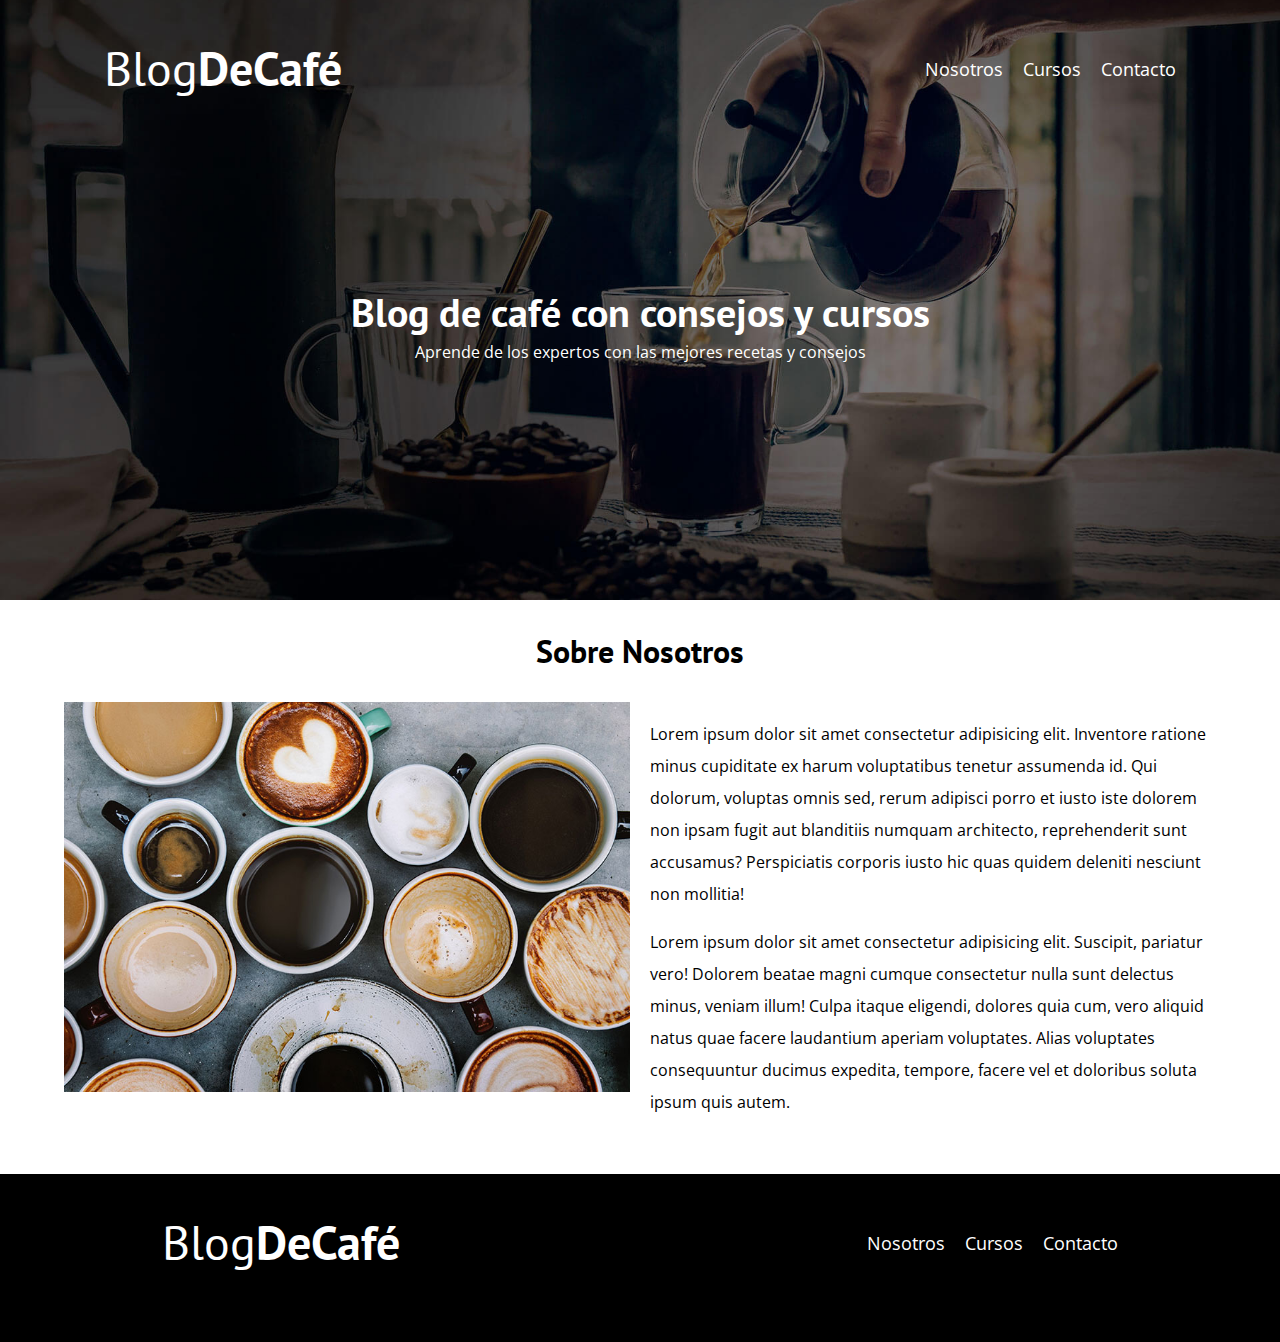
<file: nosotros.html>
<!DOCTYPE html>
<html lang="en">
<head>
    <meta charset="UTF-8">
    <meta name="viewport" content="width=device-width, initial-scale=1.0">
    <title>BlogDeCafe</title>
    <link rel="icon" href="/img/taza-de-cafe.png">
    <link rel="stylesheet" href="css/normalize.css">
    <link rel="stylesheet" href="css/style.css">
    <link rel="preconnect" href="https://fonts.googleapis.com">
    <link rel="preconnect" href="https://fonts.gstatic.com" crossorigin>
    <link href="https://fonts.googleapis.com/css2?family=Open+Sans&family=PT+Sans:wght@400;700&display=swap" rel="stylesheet">
</head>
<body>
    <header class="header">

        <div class="contenedor">
            <div class="barra">
                <a class="logo" href="index.html">
                <h1 class="logo_nombre no no-margin centrar-texto">Blog<span class="logo_bold">DeCafé</span></h1>
                </a>

                <nav class="navegacion">
                    <a href="nosotros.html" class="navegacion_enlace">Nosotros</a>
                    <a href="cursos.html" class="navegacion_enlace">Cursos</a>
                    <a href="contacto.html" class="navegacion_enlace">Contacto</a>

                </nav>
             </div>
        </div>

        <div class="header_texto">
            <h2 class="no-margin">Blog de café con consejos y cursos</h2>
            <p class="no-margin">Aprende de los expertos con las mejores recetas y consejos</p>
        </div>
    </header>

    <main class="contenedor">
        <h3 class="centrar-texto">Sobre Nosotros</h3>
        <div class="sobre-nosotros">
            <div class="sobre-nosotros__imagen">
                <img src="img/nosotros.jpg" alt="imagen nosotros">
            </div>
            <div class="sobre-nosotros__texto">
               <p>Lorem ipsum dolor sit amet consectetur adipisicing elit. Inventore ratione minus cupiditate ex harum voluptatibus tenetur assumenda id. Qui dolorum, voluptas omnis sed, rerum adipisci porro et iusto iste dolorem non ipsam fugit aut blanditiis numquam architecto, reprehenderit sunt accusamus? Perspiciatis corporis iusto hic quas quidem deleniti nesciunt non mollitia!</p>
               <p>Lorem ipsum dolor sit amet consectetur adipisicing elit. Suscipit, pariatur vero! Dolorem beatae magni cumque consectetur nulla sunt delectus minus, veniam illum! Culpa itaque eligendi, dolores quia cum, vero aliquid natus quae facere laudantium aperiam voluptates. Alias voluptates consequuntur ducimus expedita, tempore, facere vel et doloribus soluta ipsum quis autem.</p>
            </div>

        </div>

    </main>

    
 <footer class="footer">
        <div class="contenedor">
            <div class="contenedor">
                <div class="barra">
                    <a class="logo" href="index.html">
                    <h1 class="logo_nombre no no-margin centrar-texto">Blog<span class="logo_bold">DeCafé</span></h1>
                    </a>
    
                    <nav class="navegacion">
                        <a href="nosotros.html" class="navegacion_enlace">Nosotros</a>
                        <a href="cursos.html" class="navegacion_enlace">Cursos</a>
                        <a href="contacto.html" class="navegacion_enlace">Contacto</a>
    
                    </nav>
                 </div>
            </div>

        </div>
    </footer>


</body>
</html>
</file>
<file: css/style.css>
:root {
    --fuenteHeading: 'PT Sans', sans-serif;
    --fuenteParrafo: 'Open Sans', sans-serif;

    --primario: #784d3c;
    --gris: #e1e1e1;
    --blanco: #ffffff;
    --negro: #000000;

}

html {
    box-sizing: border-box;
    font-size: 62.5%;
}

*,
*::before,
*::after {
    box-sizing: inherit;
}

body {
    font-family: var(--fuenteParrafo);
    font-size: 1.6rem;
    line-height: 2;

}

.contenedor {
    max-width: 120rem;
    width: 90%;
    margin: 0 auto;
}

a {
    text-decoration: none;
}

h1,
h2,
h3,
h4 {
    font-family: var(--fuenteHeading);
    line-height: 1.2;

}

h1 {
    font-size: 4.8rem;

}

h2 {
    font-size: 4rem;
}

h3 {
    font-size: 3.2rem;
}

h4 {
    font-size: 2.8rem;
}

img {
    max-width: 100%;
}

/**Utilidades**/

.no-margin {
    margin: 0;
}

.no-padding {
    padding: 0;
}

.centrar-texto {
    text-align: center;
}

/** Header **/

.header {
    background-image: url(/img/banner.jpg);
    height: 60rem;
    background-size: cover;
    background-repeat: no-repeat;
    background-position: center center;

}

.header_texto {
    text-align: center;
    color: var(--blanco);
    margin-top: 5rem;
}

@media(min-width:768px) {
    .header_texto {
        margin-top: 15rem;
    }
}

@media (min-width:768px) {
    .barra {
        padding: 4rem;
        display: flex;
        justify-content: space-between;
        align-items: center;
    }
}

.logo {
    color: var(--blanco);
}

.logo_nombre {
    font-weight: normal;
}

.logo_bold {
    font-weight: 700;
}

@media (min-width:768px) {
    .navegacion {
        display: flex;
        gap: 2rem;
    }
}

.navegacion_enlace {
    display: block;
    text-align: center;
    font-size: 1.8rem;
    color: var(--blanco);
}

@media (min-width: 768px) {
    .contenido-principal, .entrada__contenido {
        text-align: center;
        

    }
}

.boletos {
    border-bottom: 1px solid var(--gris);
    margin-bottom: 2rem;
}

.entrada:last-of-type {
    border: none;
    margin-bottom: 0;
}

.boton {
    display: block;
    font-family: var(--fuenteHeading);
    color: var(--negro);
    text-align: center;
    padding: 1rem 3rem;
    font-size: 1.8rem;
    text-transform: uppercase;
    font-weight: 700;
    margin-bottom: 2rem;

}

@media (min-width: 768px) {
    .boton {
        display: inline-block;

    }
}

.boton--primario {
    background-color: #d9ad26;
    border-radius: 10px;
}

.boton--secundario {
    background-color: var(--primario);
}

.cursos {
    list-style: none;
}

.widget-curso {
    border-bottom: 1px solid var(--gris);
}

.widget-curso:last-of-type {
    border: none;
    margin-bottom: 0;
}


.widget-curso__label,
.curso_label {
    font-family: var(--fuenteHeading);
    font-weight: bold;

}

.widget-curso__info,
.curso_info {
    font-weight: 400;
}

.widget-curso__label,
.widget-curso__info,
.curso_label,
.curso_info {
    font-size: 2rem;
}

.footer {
    background-color: var(--negro);
    padding-bottom: 3rem;
    margin-top: 4rem;
}

/**Sobre Nosotros**/
@media (min-width: 768px) {
    .sobre-nosotros {
        display: grid;
        grid-template-columns: repeat(2, 1fr);
        column-gap: 2rem;
    }
}

.curso {
    padding: 3rem 0;
    border-bottom: 1px solid var(--gris);
}

@media (min-width: 768px) {
    .curso {
        display: grid;
        grid-template-columns: 1fr 2fr;
        column-gap: 2rem;
    }
}

.curso:last-of-type {
    border: none;
}

.contacto-bg{
    background-image: url(../img/contacto.jpg);
    height: 40rem;
    background-size: cover;
    background-repeat: no-repeat;
}

.formulario{
    background-color: var(--blanco);
    margin:-5rem auto 0 auto;
    width: 95%;
    padding: 5rem;
}

.campo{
    display: flex;
    margin-bottom: 2rem;

}
.campo__label{
    flex: 0 0 9rem;
    text-align: right;
    padding-right: 2rem;

}

.campo__field{
    flex: 1;
    border: 1px solid var(--gris);

}
.campo__field--textarea{
    height: 20rem;

}

.contador-body {
    margin: 0;
    padding: 0;
    font-family: 'Segoe UI', Tahoma, Geneva, Verdana, sans-serif;
    background: linear-gradient(to bottom right, #000000, #000000);
    color: #ffffff;
    text-align: center;
    min-height: 100vh;
    display: flex;
    flex-direction: column;
    justify-content: center;
    align-items: center;
  }

  .h1-contador {
    font-size: 3em;
    margin-bottom: 40px;
  }

  .contador-container {
    display: flex;
    gap: 15px;
    align-items: center;
  }

  .tiempo {
    display: flex;
    flex-direction: column;
    align-items: center;
  }

  .flip-card {
    position: relative;
    width: 90px;
    height: 80px;
    perspective: 1000px;
  }

  .flip-card-inner {
    position: absolute;
    width: 100%;
    height: 100%;
    transition: transform 0.6s;
    transform-style: preserve-3d;
  }

  .flip-card.flipping .flip-card-inner {
    animation: flipDown 0.6s forwards;
  }

  @keyframes flipDown {
    0% { transform: rotateX(0deg); }
    100% { transform: rotateX(-180deg); }
  }

  .flip-face {
    position: absolute;
    width: 100%;
    height: 100%;
    background: #ffffff;
    color: #000000;
    border-radius: 12px;
    box-shadow: 0 4px 15px rgba(128, 0, 128, 0.3);
    display: flex;
    justify-content: center;
    align-items: center;
    font-size: 2.5em;
    backface-visibility: hidden;
  }

  .flip-front {
    z-index: 2;
  }

  .flip-back {
    transform: rotateX(180deg);
  }

  .label {
    font-size: 0.9em;
    margin-top: 8px;
    color: #fff;
  }

  .separador {
    font-size: 2.5em;
  }
.quienes_somos{
    background-color: #000000;
}

.logo-qs{
    max-width: 15%;
}
</file>
